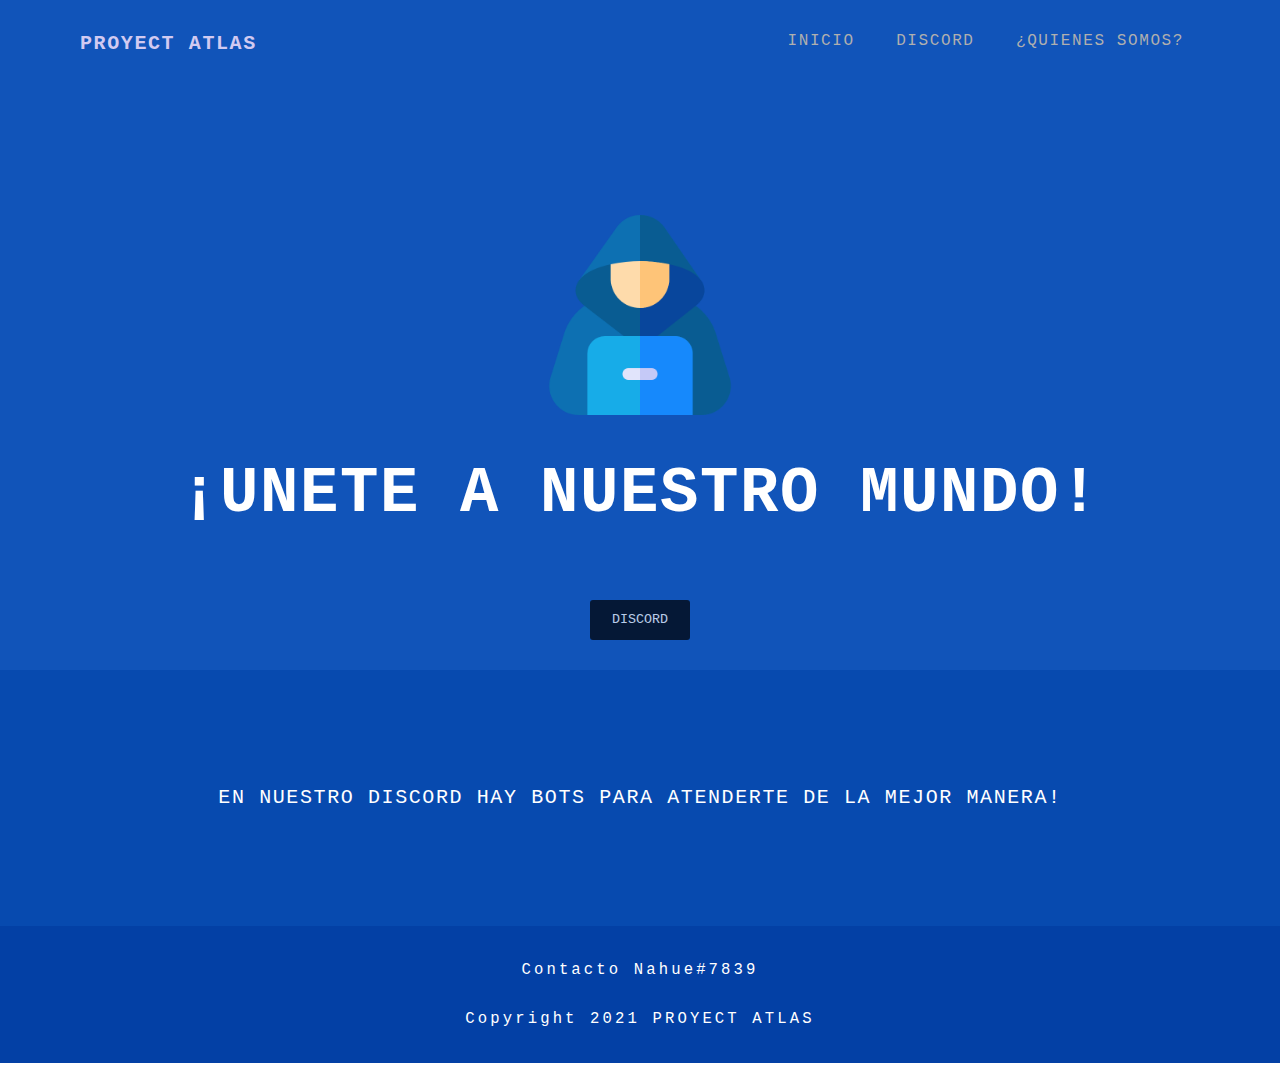
<file: WEB DE PRUEBA/nahue1708.github.io/index.html>
<!DOCTYPE html>
<html lang="en">
<head>
    <meta charset="UTF-8">
    <meta name="viewport" content="width=device-width, initial-scale=1.0">
    <title>PROYECTO ATLAS</title>
    <link rel="stylesheet" href="./style.css">
    <link rel="shortcut icon" type="image/png" href="logo_transparent.png"/>
    <link
    rel="stylesheet"
    href="https://cdnjs.cloudflare.com/ajax/libs/animate.css/4.1.1/animate.min.css"
  />
</head>
<body>
    <!-- Primera Sección -->
    <div id="primera-seccion">
        <div id="barra-navegacion">
            <p id="logo"><span style="color: #d1caf1;">PROYECT ATLAS</span></p>
            <nav>
                <a href="index.html">INICIO</a>
                <a href="https://discord.gg/B35P9ZSZ">DISCORD</a>
                <a href="quienes somos.html">¿QUIENES SOMOS?</a>
            </nav>
        </div>

        <div id="primera-seccion-contenido">
            <img src="kisspng-security-hacker-computer-security-session-hijackin-secure-computer-icons-2-408-free-vector-icons-5b692b277d9ed6.6559255915336189835146.png" style="width: 200px; margin-left: auto;
            margin-right: auto;">
            <h1 class="animate__animated animate__headShake animate__infinite">¡UNETE A NUESTRO MUNDO!</h1>
            <button class="enlace" role="link" onclick="window.location='https://discord.gg/B35P9ZSZ'">DISCORD</button>
        </div>

    <!-- Segunda Sección -->
    <div id="segunda-seccion">
        <p class="frase">EN NUESTRO DISCORD HAY BOTS PARA ATENDERTE DE LA MEJOR MANERA!</p>
    </div>

    <!-- Footer -->
    <footer>
        <p>Contacto Nahue#7839</p>
        <p>Copyright 2021 <span style="color: #ffffff;">PROYECT ATLAS</span></p>
    </footer>

</body>
</html>
</file>
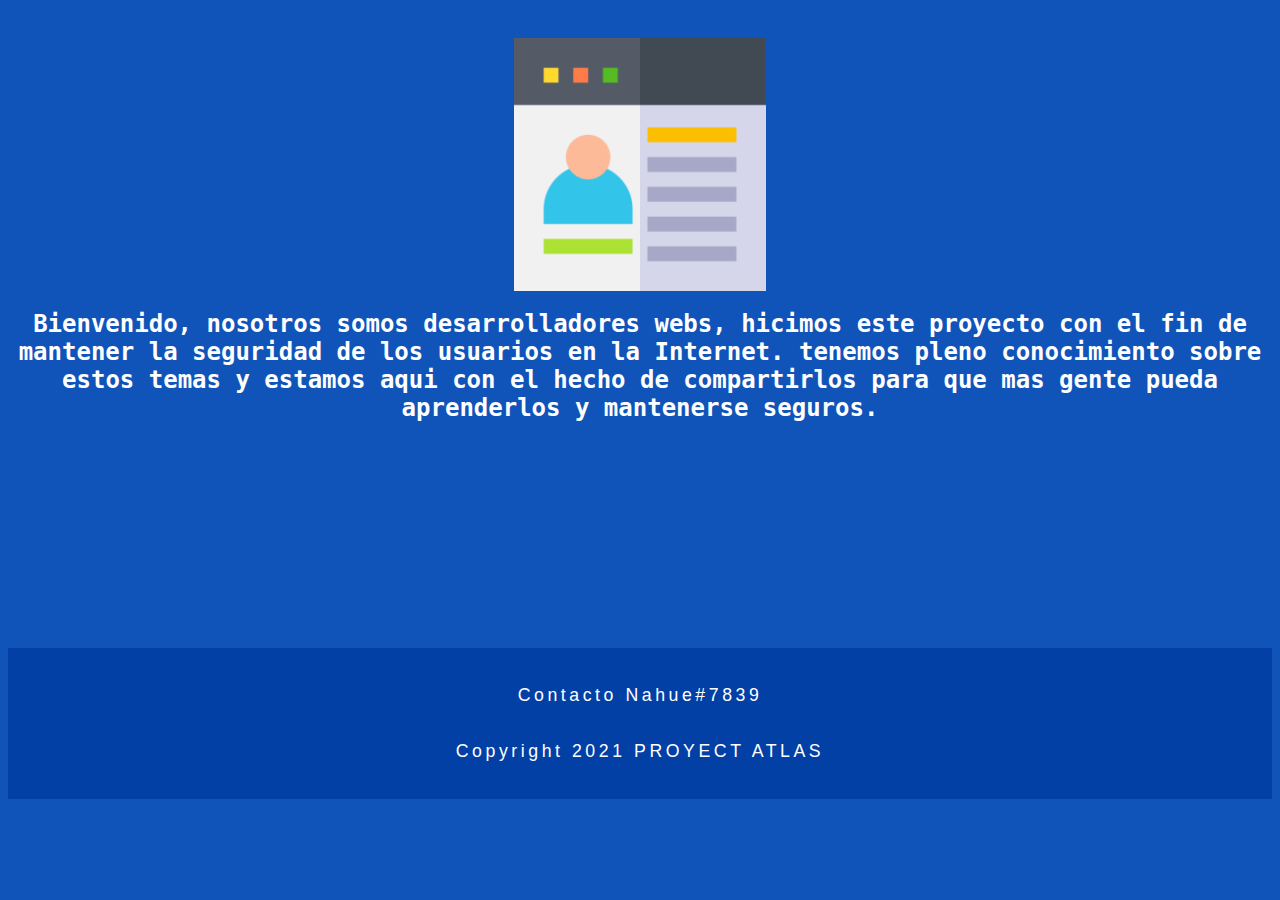
<file: WEB DE PRUEBA/nahue1708.github.io/quienes somos.html>
<!DOCTYPE html>
<html>
    <head>
        <meta charset="UTF-8">
    <meta name="viewport" content="width=device-width, initial-scale=1.0">
    <title>PROYECTO ATLAS</title>
    <link rel="stylesheet" href="./styles.css">
    <link rel="shortcut icon" type="image/png" href="logo_transparent.png"/>
    </head>
<!--PAGINA - ¿QUIENES SOMOS?-->

    <body>
        <div class="container">
            <div class="imagen">
                <img src="hackear (1).png">
            </div>
            <h1>Bienvenido, nosotros somos desarrolladores webs, hicimos este proyecto con el fin de mantener la seguridad de los usuarios en la Internet.
                tenemos pleno conocimiento sobre estos temas y estamos aqui con el hecho de compartirlos para que mas gente pueda aprenderlos y mantenerse seguros.</h1>
        </div>

        <!-- Footer -->
        <br>
        <br>
        <br>
        <br>
        <br>
        <br>
        <br>
        <br>
        <br>
        <br>
        <br>
        <br>
        <br>
        <br>
        <br>
        

    <footer>
        <p>Contacto Nahue#7839</p>
        <p>Copyright 2021 <span style="color: #ffffff;">PROYECT ATLAS</span></p>
    </footer>
        
    </body>
</html>
</file>
<file: WEB DE PRUEBA/nahue1708.github.io/style.css>
body{
    box-sizing: border-box;
    margin: 0;
    padding: 0;
    height: 100vh;
    font-family: Verdana, Geneva, Tahoma, sans-serif;
    letter-spacing: 0.1em;
    color: #222222;
    transition: 0.7s;
}

.frase {
    text-align: center;
    color: white;
    font-family: monospace;
    font-size: x-large;
}

/* terminan clases reutilizables */

/* comienza primera sección */

#primera-seccion {
    background-color: rgb(17, 84, 185);
    background-attachment: fixed;
    height: 100vh;
    color: rgb(255, 255, 255);
}
#primera-seccion button {
    background: rgb(0, 0, 0); opacity: 70%;
    height: 40px;
    margin: 30px;
    width: 100px;
    font-family: monospace;
    margin-left: auto;
  margin-right: auto;
  border-radius: 3px;
  color: #ffffff;
  border-color: transparent;
}

#barra-navegacion {
    display: flex;
    flex-direction: row;
    justify-content: space-between;
    margin: auto 5rem;
    padding-top: 2rem;
    padding-bottom: 2rem;
    font-family: monospace;
}

#logo {
    margin: 0;
    text-transform: uppercase;
    font-weight: 700;
    font-stretch: wider;
    font-family: monospace;
    font-size: x-large;
}

nav > a {
    text-decoration: none;
    color: rgb(175, 175, 175);
    font-family: monospace;
    font-size: large;
    padding-left: 1rem;
    padding-right: 1rem;
}

nav > a:hover {
    color: #ffffff;
    font-family: monospace;
}

#primera-seccion-contenido {
    margin-top: 8rem;
    display: flex;
    flex-direction: column;
    text-align: center;
    font-family: monospace;
}

#primera-seccion-contenido > p {
    text-transform: capitalize;
    font-family: monospace;
    font-size: 1.5rem;
    margin-bottom: 0.5rem;
    font-weight: bold;
}

#primera-seccion-contenido > hr {
    width: 4.5rem;
    border-color: #ffffff;
    font-family: monospace;
}

#primera-seccion-contenido > h1 {
    font-family: monospace;
    text-transform: uppercase;
    font-size: 4rem;
    font-weight: 700;
    margin-bottom: 2.5rem;
}
#primera-seccion-contenido > a{
    color: black;
}

/* termina primera sección */

/* comienza segunda sección */

#segunda-seccion{
    background-color: rgb(7, 74, 175);
    min-height: 10rem;
    display: flex;
    flex-direction: column;
    justify-content: center;
    padding: 3rem;
}

/* termine segunda sección */

/* comienza tercera sección */

    #tercera-seccion{
        margin: auto;
        display: flex;
        flex-direction: column;
        width: 80%;
        padding-top: 5rem;
        padding-bottom: 5rem;
    }

    #titulo {
        margin-bottom: 2rem;
    }

    #titulo > h2 {
        text-transform: uppercase;
        text-align: center;
        font-family: 'Montserrat', sans-serif;
        font-size: 2.5rem;
        font-weight: 700;
    }

    #titulo > hr {
        width: 4.5rem;
        border-color: #fb2056;
    }

    #container-tercera-seccion{
        text-align: center;
        display: flex;
        flex-direction: row;
    }

    .img-tercera {
        padding-right: 1rem;
        padding-left: 1rem;
    }

    .img-tercera > h6 {
        text-align: center;
        font-family: 'Montserrat', sans-serif;
        font-size: 1.3rem;
        font-weight: 700;
        margin-bottom: 1rem;
    }

    .img-tercer > p {
        margin-bottom: 2rem;
    }

    .img-tercera > img {
        max-width: 100%;
    }


/* termina tercera sección */

/* comienza cuarta sección */

    #cuarta-seccion{
        background: linear-gradient(rgba(0, 0, 0, 0.7), rgba(0,0,0,0.905)), url(./assets/fondos/cuarta_seccion/fondo_cuarta.jpg) no-repeat center/cover;
        background-attachment: fixed;
        height: 100vh;
        color: white;
        display: flex;
        flex-direction: column;
    }

    #contenedor {
        width: 80%;
        margin: auto;
        display: flex;
        flex-direction: row;
    }

    .mitad {
        width: 50%;
    }

    #cuarta-seccion-der > h3 {
        text-transform: uppercase;
        font-family: 'Montserrat', sans-serif;
        font-size: 2.5rem;
        font-weight: 700;
        margin-bottom: 1.5rem;
    }

    #cuarta-seccion-der > hr {
        width: 4.5rem;
        border-color: #fb2056;
        margin-left: 0;
        margin-bottom: 3rem;
    }

    #cuarta-seccion-der > p {
        margin-bottom: 4rem;
    }

/* termina cuarta sección */

/* comienza quinta sección */

#quinta-seccion {
    width: 80%;
    margin: auto;
    display: flex;
    flex-direction: row;
    align-items: center;
    padding-top: 5rem;
    padding-bottom: 5rem;
}

#quinta-seccion-izquierda {
    flex: 1;
}

#quinta-seccion-izquierda > h3 {
    text-transform: uppercase;
    font-family: 'Montserrat', sans-serif;
    font-size: 2.5rem;
    font-weight: 700;
    margin-bottom: 1.5rem;
}

#quinta-seccion-izquierda > p {
    margin-bottom: 4rem;
}

#quinta-seccion-derecha {
    flex: 2;
    display: grid;
    grid-template-columns: repeat(2,1fr);
    gap: 15px 10px;
    justify-items: center;
    align-items: center;
}

#quinta-seccion-derecha > img {
    max-width: 100%;
}

#quinta-seccion-izquierda > hr {
    width: 4.5rem;
    border-color: #fb2056;
    margin-left: 0;
    margin-bottom: 3rem;
}

/* termina quinta sección */

/* Footer */

footer {
    background-color: rgb(3, 64, 165);
    color: white;
    padding-top: 1.2rem;
    padding-bottom: 1.2rem;
    display: flex;
    flex-direction: column;
    text-align: center;
    letter-spacing: 0.2em;
    font-family: monospace;
    font-size: larger;
    
}

/* Termina Footer */

/* ################################################################ */
/* ################################################################ */
/* ################################################################ */
/* ################################################################ */
/* ################################################################ */

@media(max-width:522px){
    #primera-seccion{
        padding-left: 1rem;
        padding-right: 1rem;
    }

    #barra-navegacion{
        display: flex;
        flex-direction: column;
        justify-content: center;
        margin: auto;
        padding-top: 2rem;
        padding-bottom: 0;
    }

    #barra-navegacion > p,
    nav {
        text-align: center;
    }

    #primera-seccion-contenido{
        margin-top: 2.5rem;
    }

    #primera-seccion-contenido > h1{
        font-size: 2.5rem;
    }

    /*Tercera seccion*/

    #tercera-seccion {
        padding-top: 2rem;
        padding-bottom: 2rem;
        width: 90%;
    } 

    #container-tercera-seccion {
        text-align: center;
        display: flex;
        flex-direction: column;
        justify-content: space-between;
    }

    .img-tercera {
        margin-bottom: 2rem;
    }

    .img-tercera > img {
        max-width: 100%;
    }

    /*Cuarta Seccion*/

    #cuarta-seccion-izq {
        display: none;
    }

    #cuarta-seccion-der{
        width: 100%;
    }

    /*Quinta Seccion*/
    #quinta-seccion {
        width: 80%;
        margin: auto;
        display: flex;
        flex-direction: column;
        align-items: center;
        padding-top: 2rem;
        padding-bottom: 2rem;
    }

    #quinta-seccion-derecha{
        flex: 1;
        display: grid;
        grid-template-rows: repeat(4, 1fr);
        grid-template-columns: 1fr;
        gap: 15px 10px;
        justify-items: center;
        align-items: center;
    }

}
</file>
<file: WEB DE PRUEBA/nahue1708.github.io/styles.css>
body {
    background-color: rgb(17, 84, 185);
    color: rgb(255, 255, 255);
    font-family: monospace;
    font-size: small;

}
body img{
    margin-left: auto;
     margin-right: auto;

}
.container{
    width: 100%;
    margin-top: 3%;
    text-align: center;    
}
.container .imagen{
    margin: 0 auto;
}
.container .imagen img{
    width: 20%;
    margin-left: 40%;
    margin-right: 40%;
    

}

footer {
    background-color: rgb(3, 64, 165);
    color: white;
    padding-top: 1.2rem;
    padding-bottom: 1.2rem;
    display: flex;
    flex-direction: column;
    text-align: center;
    letter-spacing: 0.2em;
    font-family: Arial, Helvetica, sans-serif;
    font-size: larger;
}
</file>
